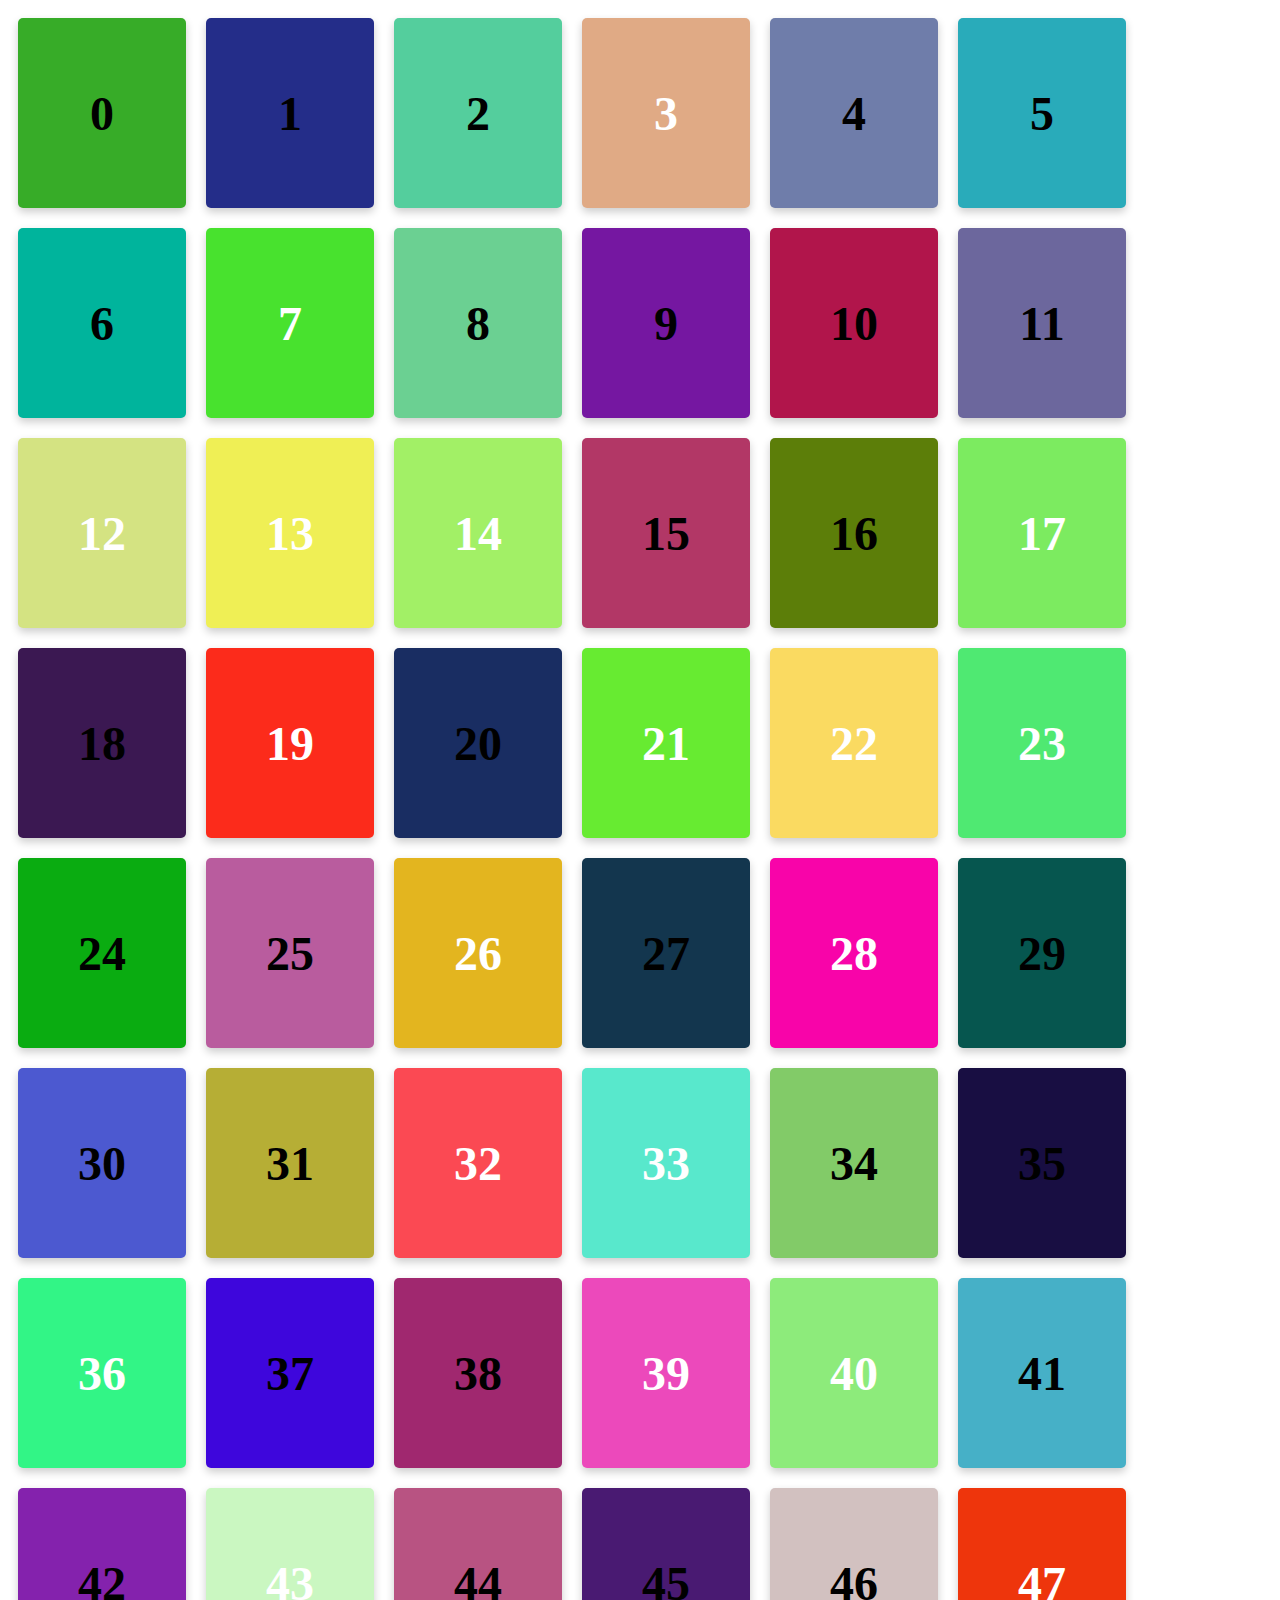
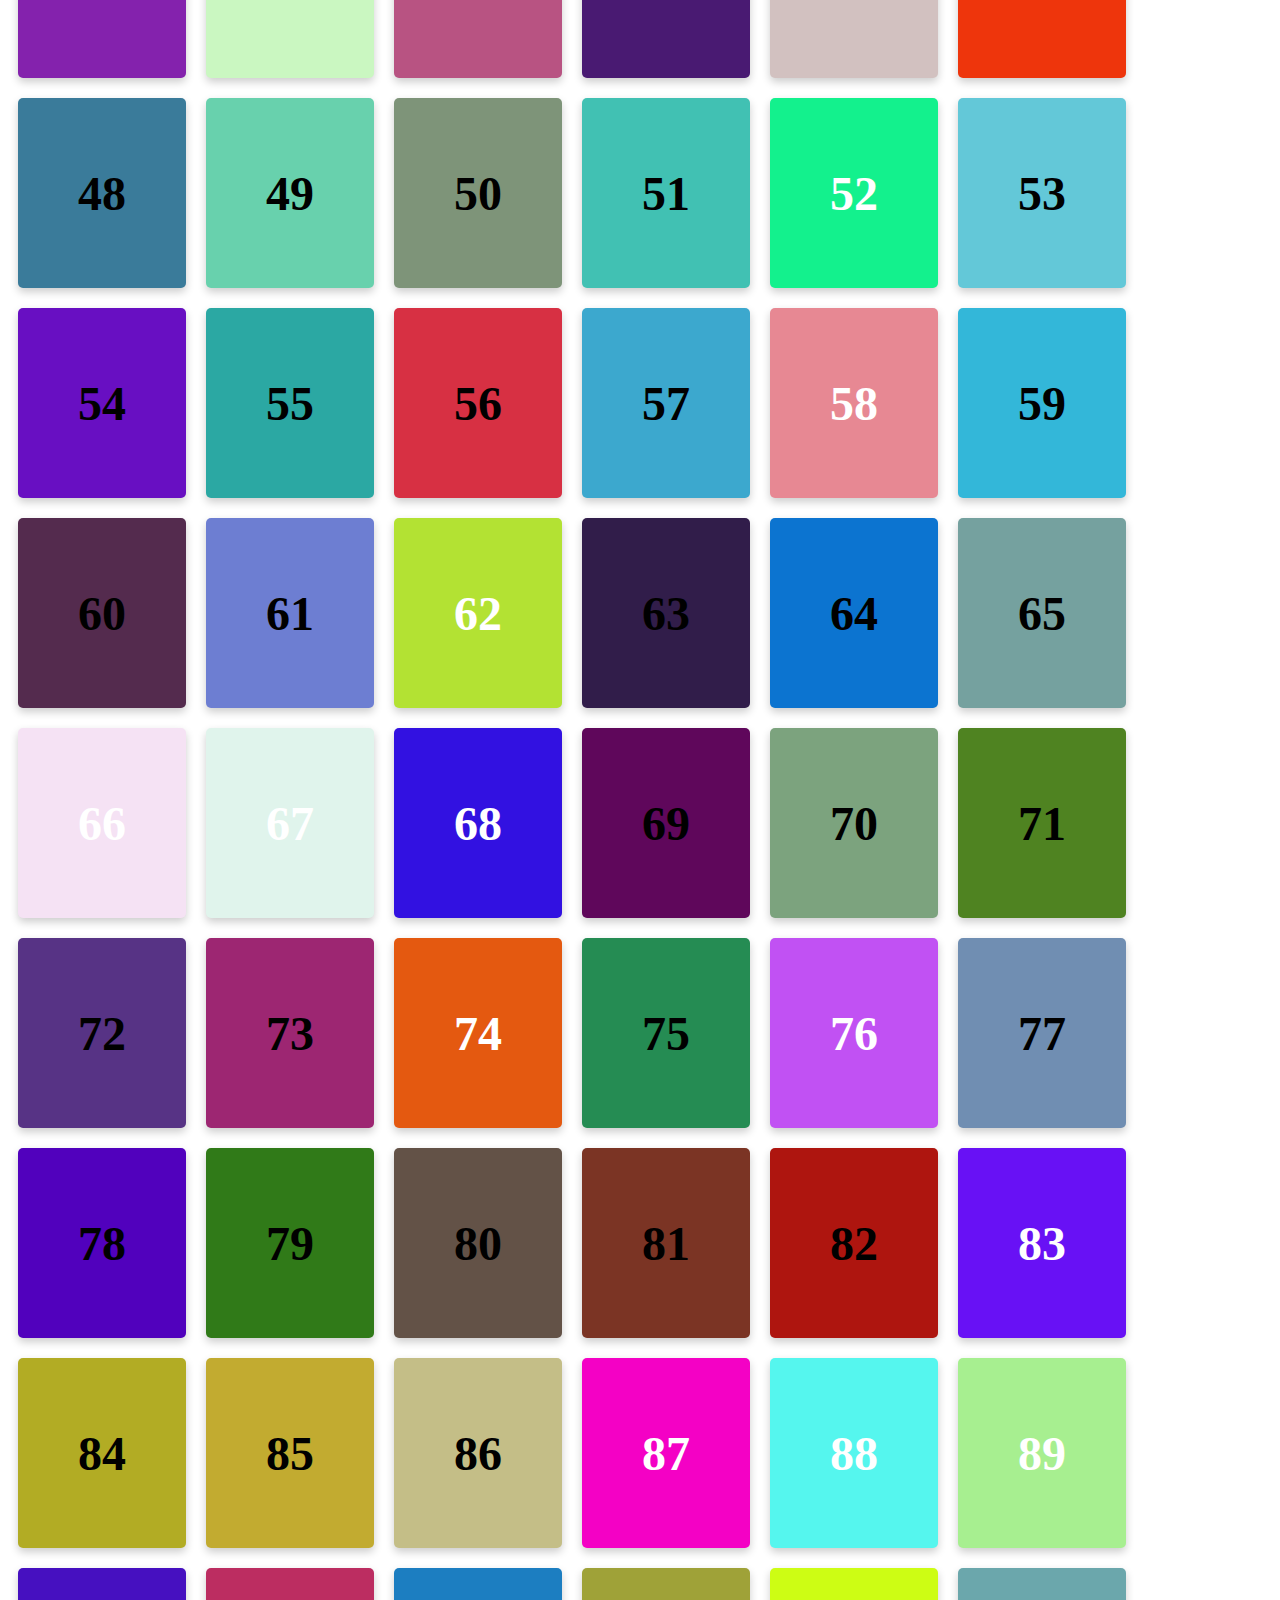
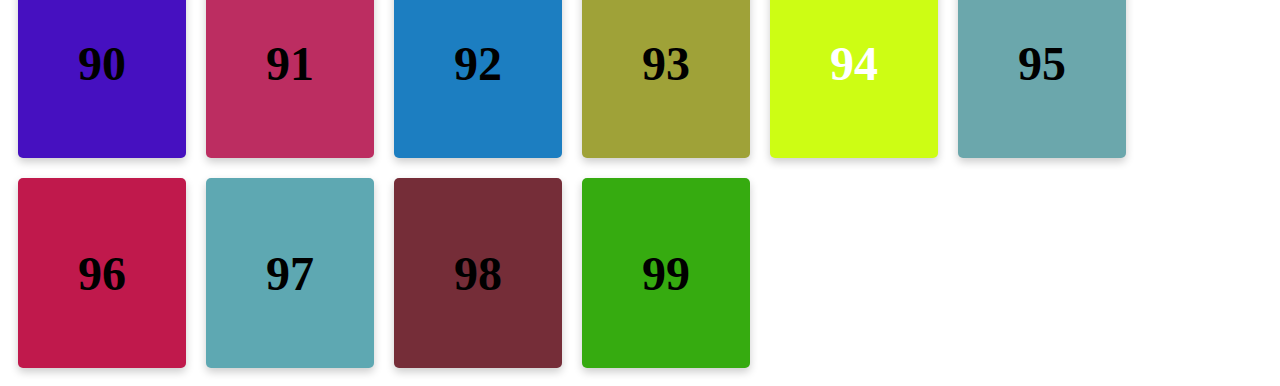
<file: WebStuff/index.html>
<!DOCTYPE html>
<html lang="en">

<head>
    <meta charset="UTF-8">
    <meta name="viewport" content="width=device-width, initial-scale=1.0">
    <link rel="stylesheet" href="styles/main.css">
    <title>Playing With JavaScript</title>
</head>

<body>
    <div id="number-container"></div>
    <!-- <input id="nameInput" type="text" placeholder="Enter your name">
    <button id="greetButton">Click Me</button> -->

    <script src="scripts/boxes.js" defer></script>
    <!-- <script src="scripts/app.js" defer></script> -->
</body>

</html>
</file>
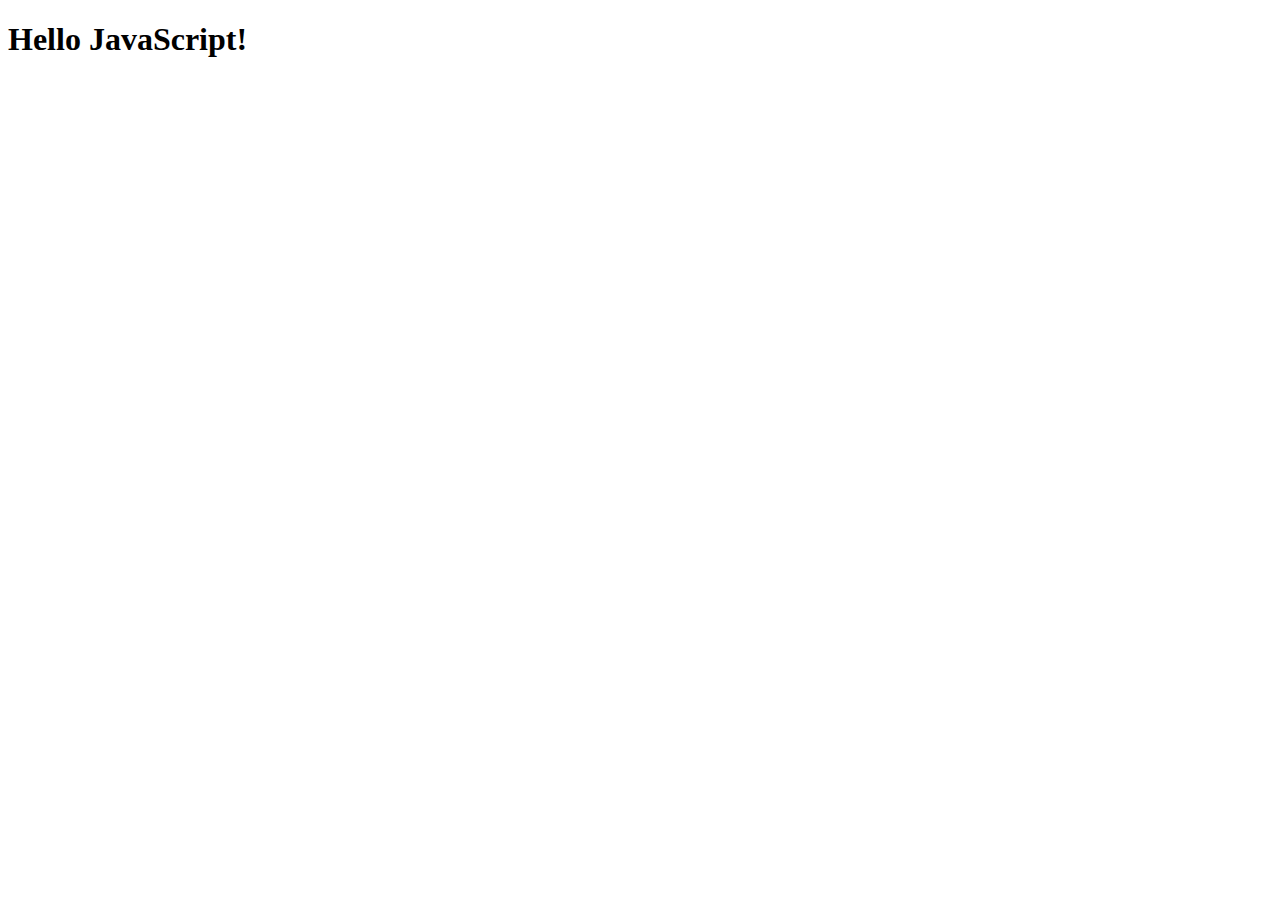
<file: WebStuff/examples/01/example1.html>
<!DOCTYPE html>
<html lang="en">

<head>
    <meta charset="UTF-8">
    <title>Example 1</title>
</head>

<body>
    <h1 id="main-heading">Hello World</h1>
    <script src="example1.js"></script>
</body>

</html>
</file>
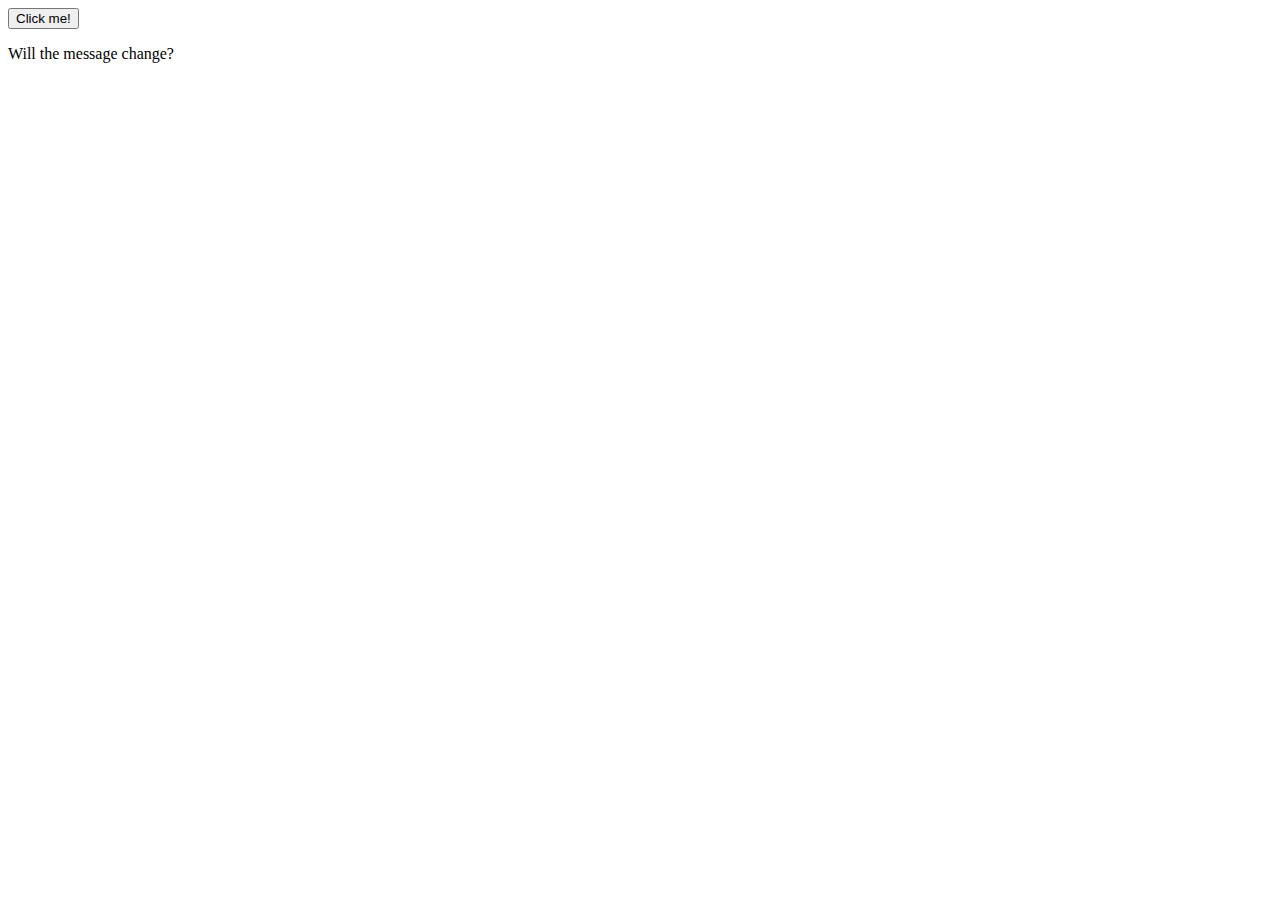
<file: WebStuff/examples/04/example4.html>
<!DOCTYPE html>
<html lang="en">

<head>
    <meta charset="UTF-8">
    <title>Example 4</title>
</head>

<body>
    <button id="clickMe">Click me!</button>
    <p id="message">Will the message change?</p>
    <script src="example4.js"></script>
</body>

</html>
</file>
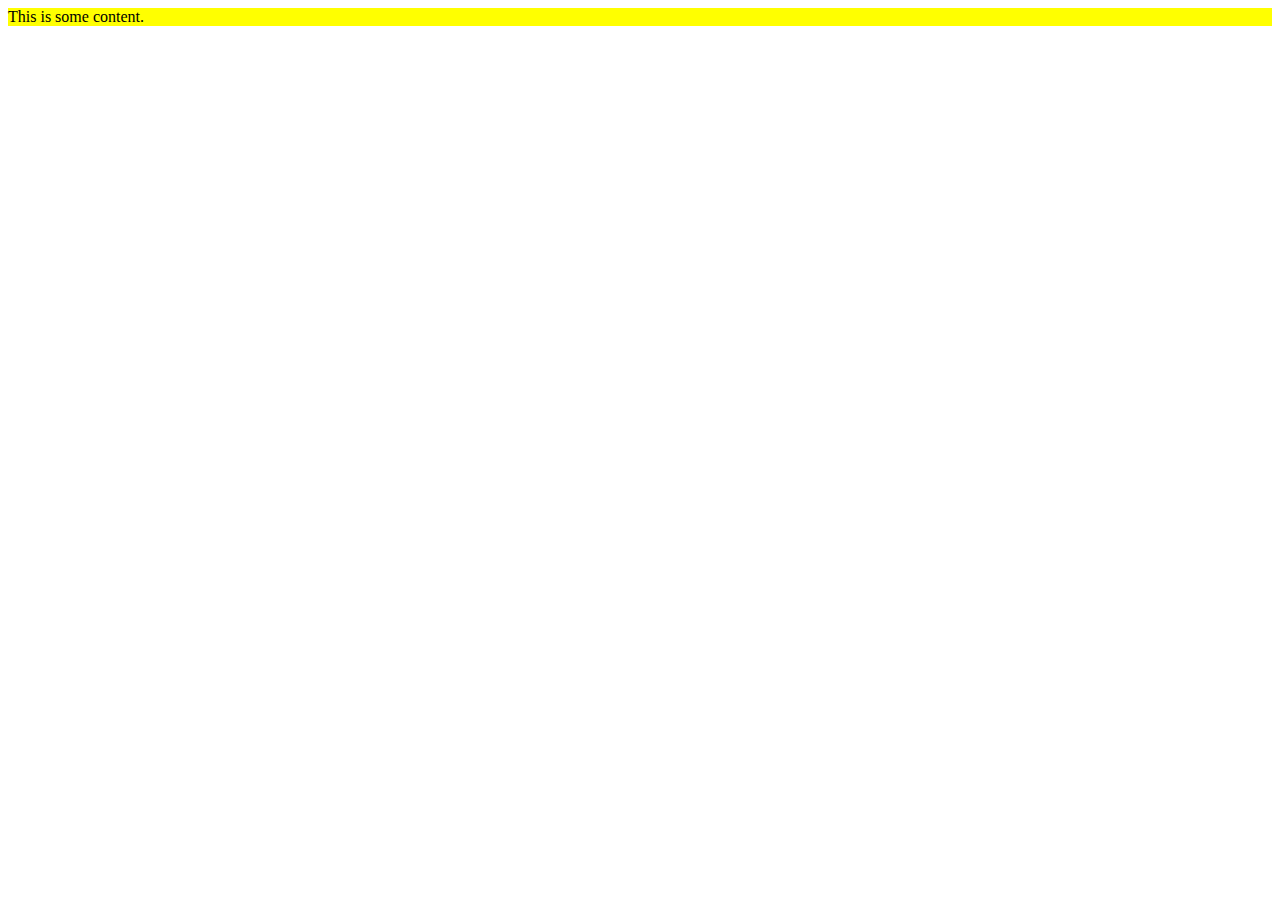
<file: WebStuff/examples/05/example5.html>
<!DOCTYPE html>
<html lang="en">

<head>
    <meta charset="UTF-8">
    <title>Example 5</title>
    <style>
        .highlighted {
            background-color: yellow;
        }
    </style>
</head>

<body>
    <div id="content">This is some content.</div>
    <script src="example5.js"></script>
</body>

</html>
</file>
<file: WebStuff/styles/main.css>
#number-container{
    display: flex;
    flex-wrap: wrap;
}

.number {
    padding: 20px;
    width: 10vw;
    height: 150px;
    margin: 10px;
    display: flex;
    justify-content: center;
    align-items: center;
    font-size: xx-large;
    box-shadow: 0 4px 8px 0 rgba(0, 0, 0, 0.2);
    /* animation-name: grow; */
    animation-duration: 5s;
    animation-iteration-count: infinite;
    animation-direction: alternate;
    border-radius: 5px;
}
   
    @keyframes grow {
        from {
            width: 10vw;
            height: 150px;
        }
   
        to {
            width: 11vw;
                height: 155px;
        }
    }
</file>
